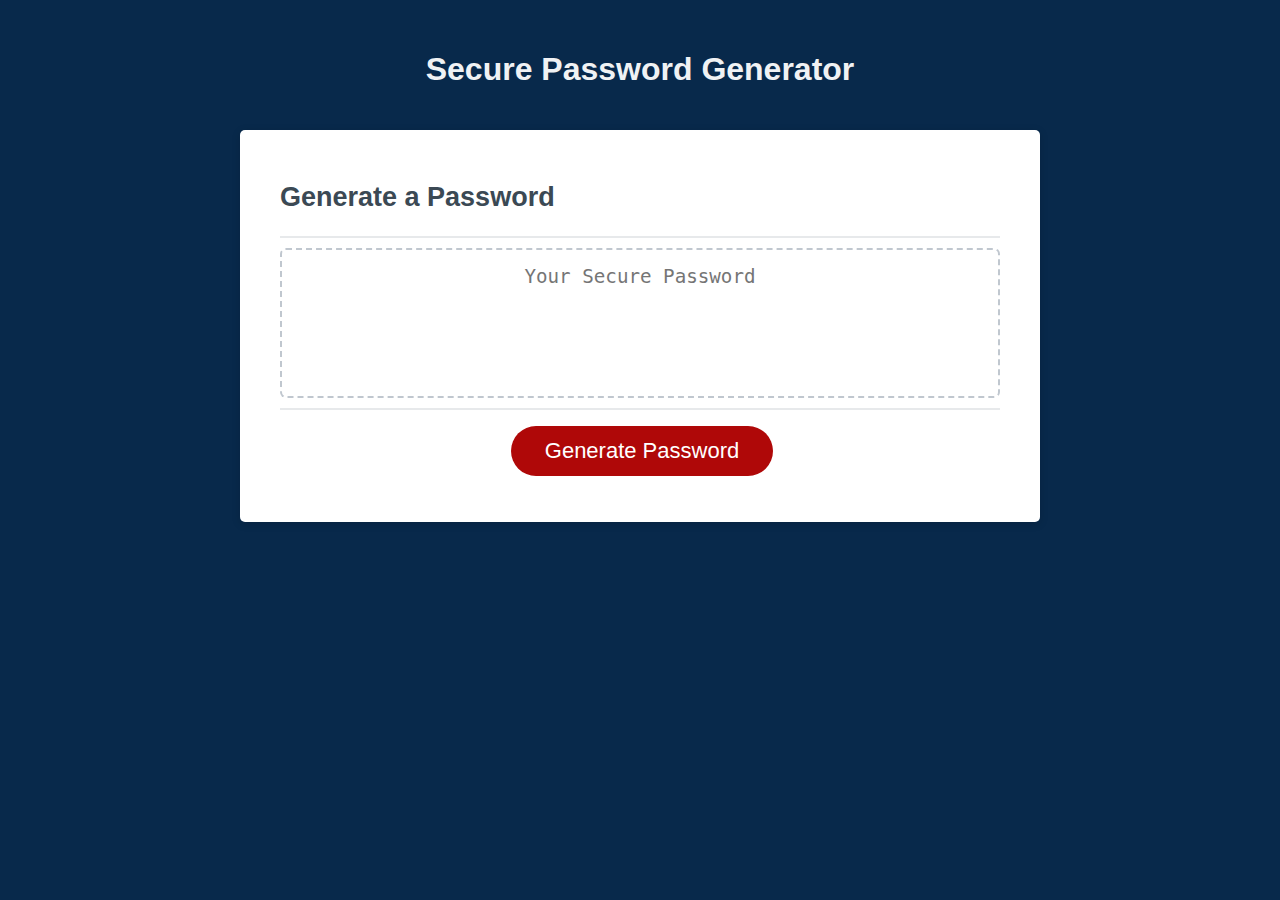
<file: index.html>
<!DOCTYPE html>
<html lang="en">
  <head>
    <meta charset="UTF-8" />
    <meta name="viewport" content="width=device-width, initial-scale=1.0" />
    <meta http-equiv="X-UA-Compatible" content="ie=edge" />
    <title>Secure Password Generator</title>
    <link rel="stylesheet" href="style.css" />
  </head>
  <body>
    <div class="wrapper">
      <header>
        <h1>Secure Password Generator</h1>
      </header>
      <div class="card">
        <div class="card-header">
          <h2>Generate a Password</h2>
        </div>
        <div class="card-body">
          <textarea
            readonly
            id="password"
            placeholder="Your Secure Password"
            aria-label="Generated Password"
          ></textarea>
        </div>
        <div class="card-footer">
          <button id="generate" class="btn">Generate Password</button>
        </div>
      </div>
    </div>
    <script src="script.js"></script>
  </body>
</html>
</file>
<file: style.css>
*,
*::before,
*::after {
  box-sizing: border-box;
}

html,
body,
.wrapper {
  height: 100%;
  margin: 0;
  padding: 0;
}

body {
  font-family: sans-serif;
  background-color: #08294b;
}

.wrapper {
  padding-top: 30px;
  padding-left: 20px;
  padding-right: 20px;
}

header {
  text-align: center;
  padding: 20px;
  padding-top: 0px;
  color: hsl(210, 14%, 95%);
}

.card {
  background-color: hsl(0, 0%, 100%);
  border-radius: 5px;
  border-width: 1px;
  box-shadow: rgba(0, 0, 0, 0.15) 0px 2px 8px 0px;
  color: hsl(206, 17%, 28%);
  font-size: 18px;
  margin: 0 auto;
  max-width: 800px;
  padding: 30px 40px;
}

.card-header::after {
  content: " ";
  display: block;
  width: 100%;
  background: #e7e9eb;
  height: 2px;
}

.card-body {
  min-height: 100px;
}

.card-footer {
  text-align: center;
}

.card-footer::before {
  content: " ";
  display: block;
  width: 100%;
  background: #e7e9eb;
  height: 2px;
}

.card-footer::after {
  content: " ";
  display: block;
  clear: both;
}

.btn {
  border: none;
  background-color: hsl(360, 91%, 36%);
  border-radius: 25px;
  box-shadow: rgba(0, 0, 0, 0.1) 0px 1px 6px 0px rgba(0, 0, 0, 0.2) 0px 1px 1px
    0px;
  color: hsl(0, 0%, 100%);
  display: inline-block;
  font-size: 22px;
  line-height: 22px;
  margin: 16px 16px 16px 20px;
  padding: 14px 34px;
  text-align: center;
  cursor: pointer;
}

button[disabled] {
  cursor: default;
  background: #c0c7cf;
}

.float-right {
  float: right;
}

#password {
  -webkit-appearance: none;
  -moz-appearance: none;
  appearance: none;
  border: none;
  display: block;
  width: 100%;
  padding-top: 15px;
  padding-left: 15px;
  padding-right: 15px;
  padding-bottom: 85px;
  font-size: 1.2rem;
  text-align: center;
  margin-top: 10px;
  margin-bottom: 10px;
  border: 2px dashed #c0c7cf;
  border-radius: 6px;
  resize: none;
  overflow: hidden;
}

@media (max-width: 690px) {
  .btn {
    font-size: 1rem;
    margin: 16px 0px 0px 0px;
    padding: 10px 15px;
  }

  #password {
    font-size: 1rem;
  }
}

@media (max-width: 500px) {
  .btn {
    font-size: 0.8rem;
  }
}
</file>
